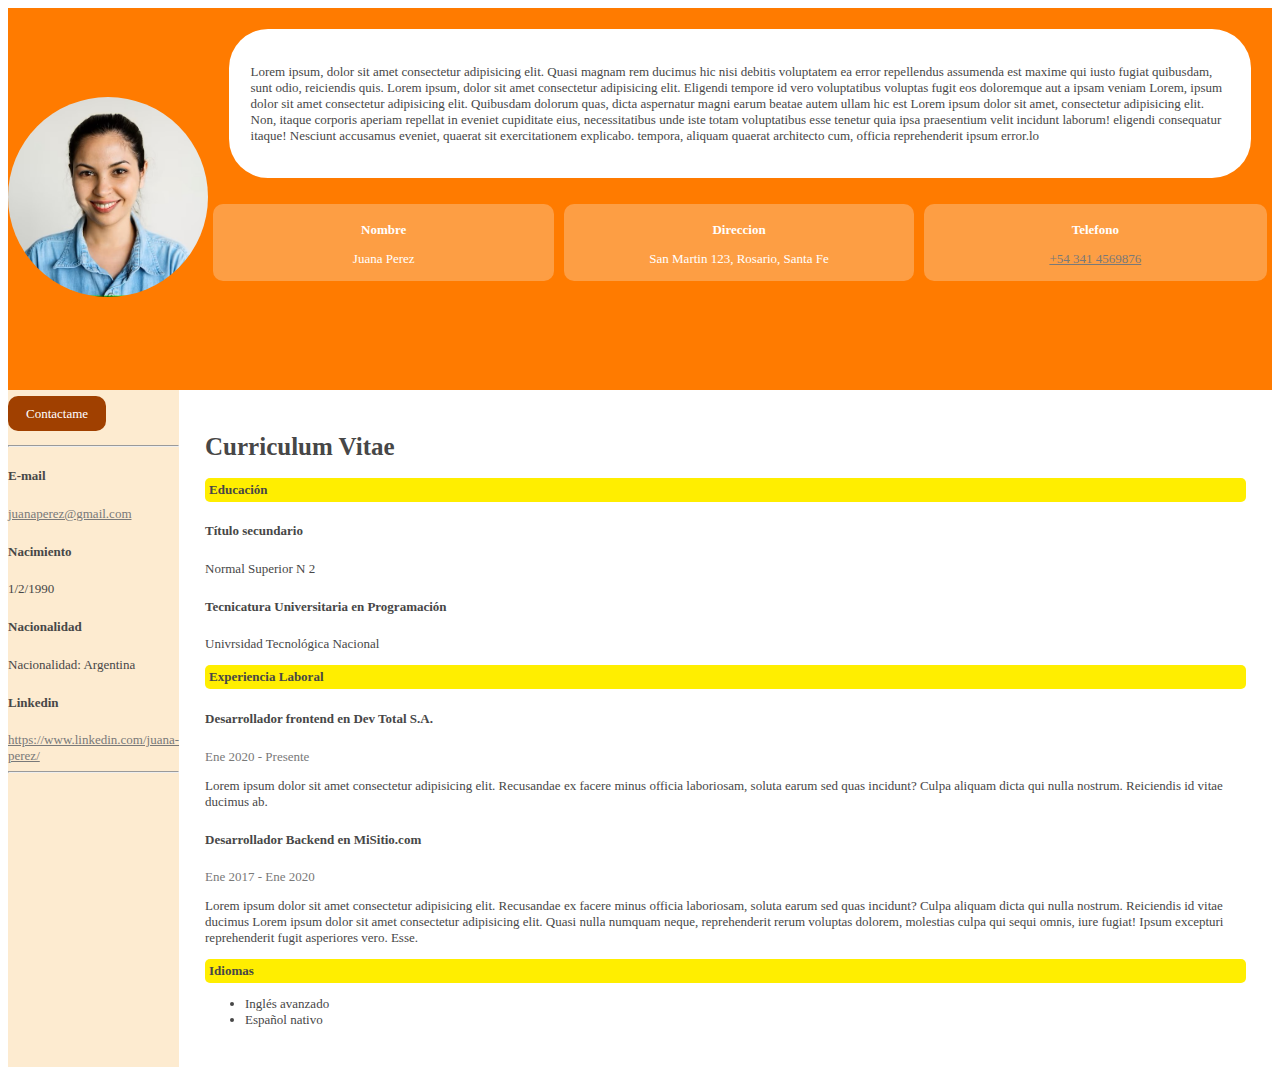
<file: parcial 1 LABll - copia/index.html>
<!DOCTYPE html>
<html lang="es">

<head>
    <meta charset="UTF-8">
    <meta name="viewport" content="width=device-width, initial-scale=1.0">
    <link rel="stylesheet" href="css/index.css">
    <title>Ivan Apanowicz</title>
</head>

<body>
    <div class="cabecera">
        <div class="contenedor-imagen">
            <img src="img/juana.jpg" alt="" class="profile-picture">
        </div>
        <div class="presentacion">
            <p>Lorem ipsum, dolor sit amet consectetur adipisicing elit. Quasi magnam rem ducimus hic
                nisi debitis voluptatem ea error repellendus assumenda est maxime qui iusto fugiat quibusdam, sunt odio,
                reiciendis quis. Lorem ipsum, dolor sit amet consectetur adipisicing elit. Eligendi tempore id vero
                voluptatibus voluptas fugit eos doloremque aut a ipsam veniam Lorem, ipsum dolor sit amet consectetur
                adipisicing elit. Quibusdam dolorum quas, dicta aspernatur magni earum beatae autem ullam hic est Lorem
                ipsum dolor sit amet, consectetur adipisicing elit. Non, itaque corporis aperiam repellat in eveniet
                cupiditate eius, necessitatibus unde iste totam voluptatibus esse tenetur quia ipsa praesentium velit
                incidunt laborum! eligendi consequatur itaque! Nesciunt accusamus eveniet, quaerat sit exercitationem
                explicabo. tempora, aliquam quaerat architecto cum, officia reprehenderit ipsum error.lo
            </p>
        </div>
        <div class="datos">
            <p class="titleHeader">Nombre</p>
            <p class="textHeader">Juana Perez</p>
        </div>
        <div class="datos">
            <p class="titleHeader">Direccion</p>
            <p class="textHeader">San Martin 123, Rosario, Santa Fe</p>
        </div>
        <div class="datos">
            <p class="titleHeader">Telefono</p>
            <a href="+543414569876" class="textHeader">+54 341 4569876</a>
        </div>
    </div>


    <div class="nav-bar">
        <div class="barra-lateral">

            <br>
            <a href="contact.html" class="my-button">Contactame</a>
            <br><br>
            <hr>
            <h5 class="titulo">E-mail</h5>
            <a href="juanaperez@gmail.com">juanaperez@gmail.com</a>

            <h5 class="titulo">Nacimiento</h5>
            <p>1/2/1990</p>

            <h5 class="titulo">Nacionalidad</h5>
            <p>Nacionalidad: Argentina</p>

            <h5 class="titulo">Linkedin</h5>
            <a href="https://www.linkedin.com/juana-perez/">https://www.linkedin.com/juana-perez/</a>
            <hr>
        </div>

        <div class="contenido">
            <h1>Curriculum Vitae</h1>
            <div class="seccion" id="educacion">
                <h3>Educación</h3>
                <h5 class="title">Título secundario</h5>
                <p>Normal Superior N 2</p>
                <h5 class="title">Tecnicatura Universitaria en Programación</h5>
                <p>Univrsidad Tecnológica Nacional</p>
            </div>

            <div class="seccion" id="experiencia">
                <h3>Experiencia Laboral</h3>
                <h5 class="title">Desarrollador frontend en Dev Total S.A.</h5>
                <a class="date">Ene 2020 - Presente</a>
                <p>Lorem ipsum dolor sit amet consectetur adipisicing elit. Recusandae ex facere minus officia
                    laboriosam, soluta earum sed quas incidunt? Culpa aliquam dicta qui nulla nostrum. Reiciendis id
                    vitae ducimus ab.</p>
                <h5 class="title">Desarrollador Backend en MiSitio.com</h5>
                <a class="date">Ene 2017 - Ene 2020</a>
                <p>Lorem ipsum dolor sit amet consectetur adipisicing elit. Recusandae ex facere minus officia
                    laboriosam, soluta earum sed quas incidunt? Culpa aliquam dicta qui nulla nostrum. Reiciendis id
                    vitae ducimus Lorem ipsum dolor sit amet consectetur adipisicing elit. Quasi nulla numquam neque,
                    reprehenderit rerum voluptas dolorem, molestias culpa qui sequi omnis, iure fugiat! Ipsum excepturi
                    reprehenderit fugit asperiores vero. Esse.</p>
            </div>
            <div class="seccion" id="idiomas">
                <h3>Idiomas</h3>
                <ul>
                    <li>Inglés avanzado</li>
                    <li>Español nativo</li>
                </ul>
            </div>
        </div>
    </div>
</body>

</html>
</file>
<file: parcial 1 LABll - copia/css/index.css>
@import url("https://fonts.googleapis.com/css?family=Ubuntu");

body {
  font-family: "Ubuntu";
}

* {
  font-family: Verdana;
  color: rgb(71, 71, 71);
  font-size: small;
}

.cabecera {
  background-color: rgb(255, 123, 0);
  color: white;
  display: grid;
  grid-template-columns: auto auto auto auto;
  grid-template-rows: 1fr 1fr;
}

.cabecera .contenedor-imagen {
  grid-row: 1 / 3;
  margin: auto;
}

.profile-picture {
  max-height: 200px;
  border-radius: 50%;
  align-content: center;
}

.presentacion {
  background-color: white;
  border-radius: 3em;
  padding: 2%;
  margin: 2%;
  grid-column: span 3;
}

.datos {
  background-color: rgba(247, 237, 226, 0.3);
  border-radius: 10px;
  padding: 5px;
  margin: 5px;
  text-align: center;
  height: 35%;
}

.datos p,
.datos p a {
  color: white;
}

.titleHeader {
  font-weight: bold;
}

.nav-bar {
  display: flex;
}

.my-button {
  padding: 10px 18px;
  background-color: rgb(160, 64, 0);
  color: white;
  text-decoration: none;
  border-radius: 10px;
}

a {
  color: rgb(121, 121, 121);
}

.contenido {
  padding: 2em;
}

.contenido h1 {
  font-size: 25px;
}

.seccion h3 {
  background-color: rgb(255, 238, 0);
  border-radius: 5px;
  padding: 4px;
}

.barra-lateral {
  background-color: rgb(253, 235, 208);
}
</file>
